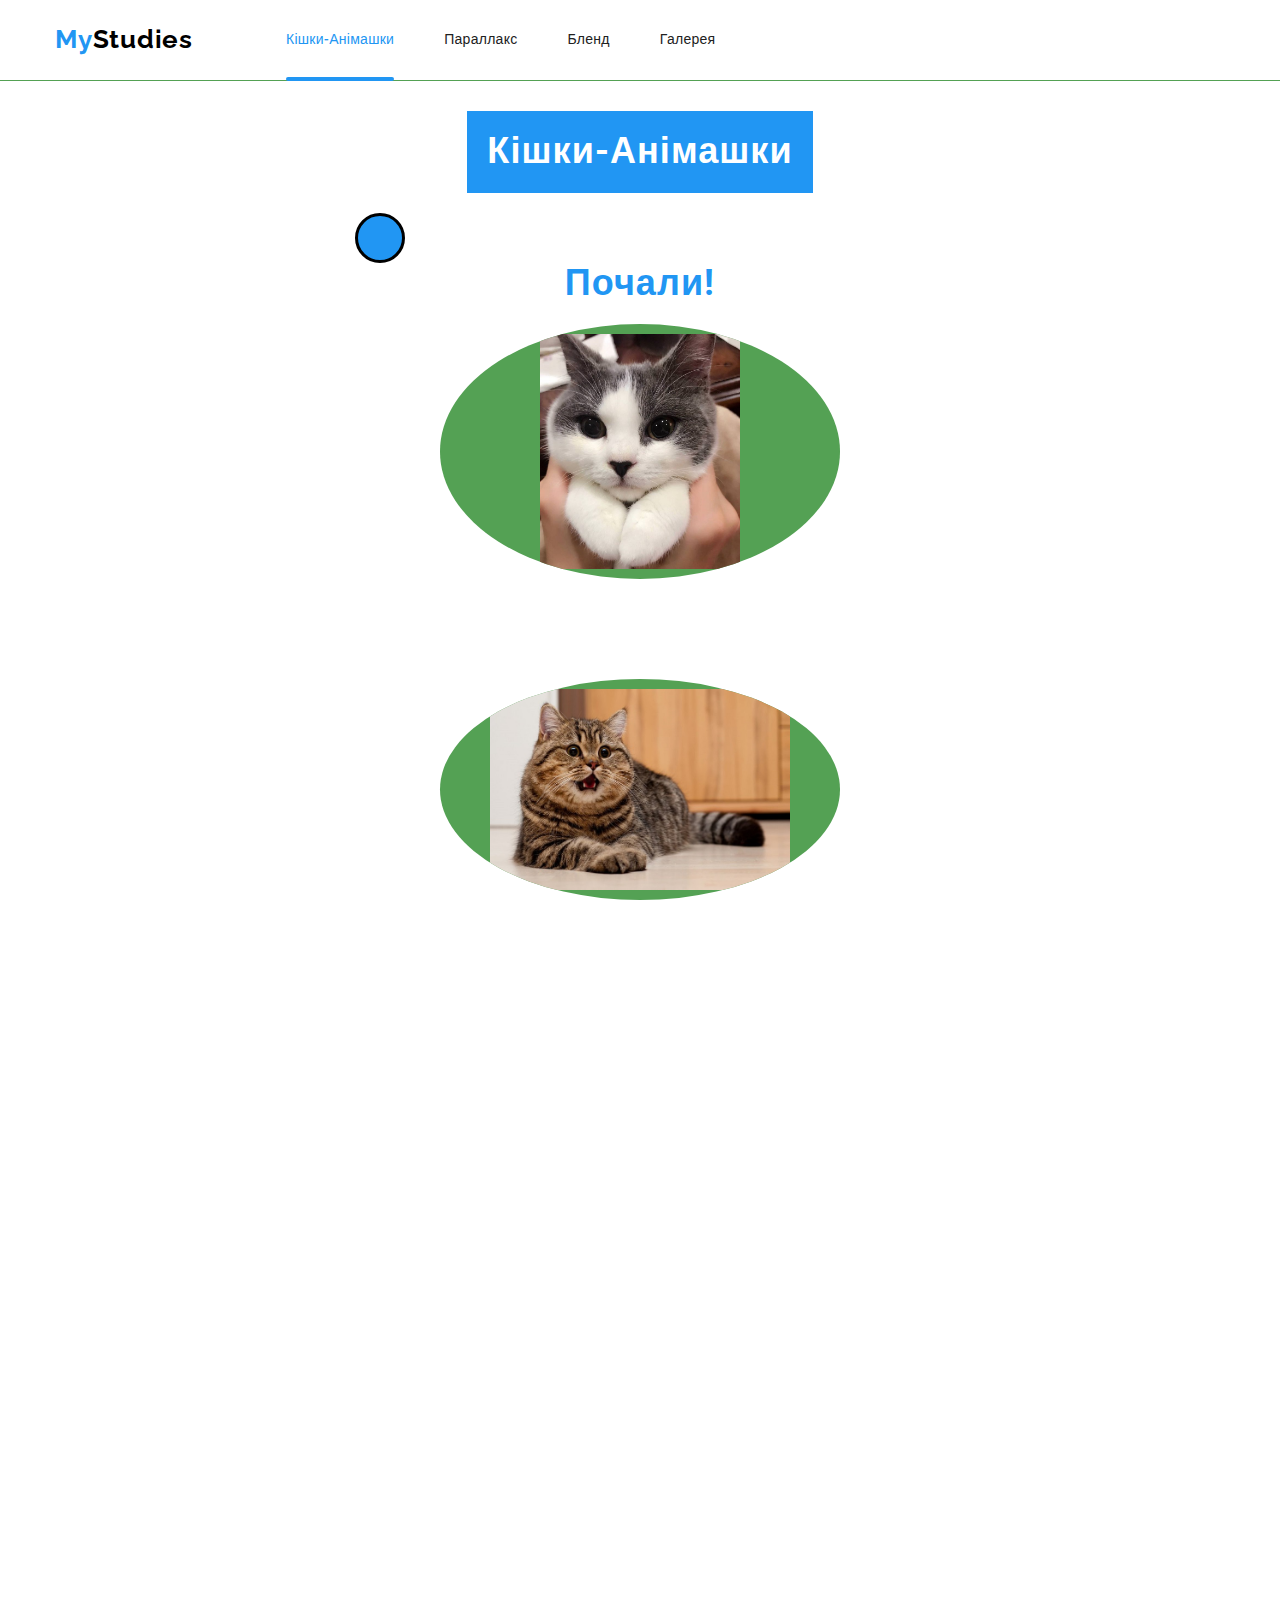
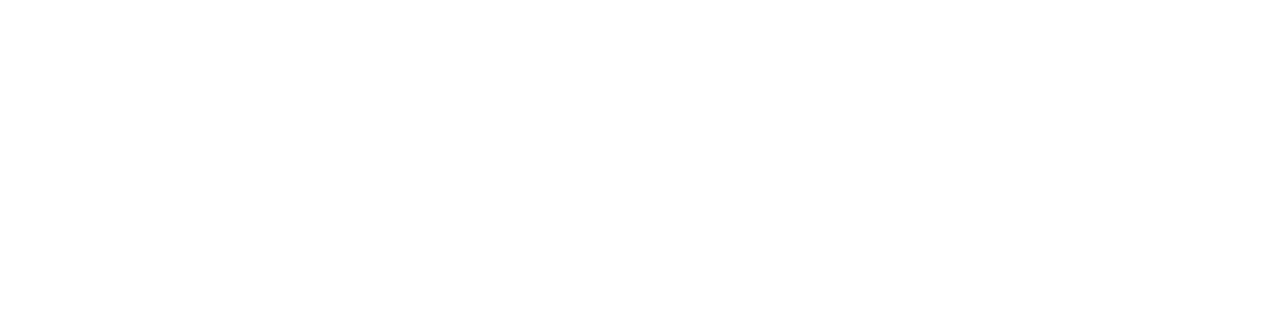
<file: index.html>
<!DOCTYPE html>
<html lang="uk">
<head>
    <meta charset="UTF-8">
    <meta http-equiv="X-UA-Compatible" content="IE=edge">
    <meta name="viewport" content="width=device-width, initial-scale=1.0">
    
    <title>my-studies</title>

    <link rel="stylesheet" href="https://cdnjs.cloudflare.com/ajax/libs/modern-normalize/1.1.0/modern-normalize.min.css">
    <link rel="stylesheet" href="./css/main.min.css">
    <link rel="stylesheet" href="https://cdnjs.cloudflare.com/ajax/libs/animate.css/4.1.1/animate.min.css"/>
</head>

<body>
    <header class="page-header">
        <div class="container container--header">
            
            <nav class="bloc-nav">
                <a class="logo bloc-nav__logo" href="./index.html">
                    My<span class="logo__accent">Studies</span>
                </a>

                <ul class="navigation-list">
                    <li class="navigation-list__item"><a class="navigation-list__link navigation-list__link--current" href="./index.html">Кішки-Анімашки</a></li>
                    <li class="navigation-list__item"><a class="navigation-list__link" href="./parallax.html">Параллакс</a></li>
                    <li class="navigation-list__item"><a class="navigation-list__link" href="./blend.html">Бленд</a></li>
                    <li class="navigation-list__item"><a class="navigation-list__link" href="./gallery.html">Галерея</a></li>
                </ul>
            </nav>
        </div>

    </header>
    <main>
        <section class="section">
            <div class="container">
                <div class="cat-title">
                    <h1 class="title animate__animated animate__heartBeat">Кішки-Анімашки</h1>
                </div>
                <div class="cirkle"></div>
                <p class="cat-descr animate__animated animate__zoomIn">Почали!</p>
                
                <div class="box wow animate__animated animate__backInLeft"
                    data-wow-duration="3s"
                    data-wow-delay="1s">

                    <img src="./images/cat1.jpg" alt="" width="200"/>
                </div>
                <div class="box wow animate__animated animate__backInRight"
                    data-wow-duration="3s">

                    <img src="./images/cat2.jpg" alt="" width="300"/>
                </div>

                <div class="box wow animate__animated animate__backInLeft"
                    data-wow-duration="3s">

                    <img src="./images/cat3.jpg" alt="" width="300"/>
                </div>

                <div class="box wow animate__animated animate__rotateInUpRight"
                    data-wow-delay="3s">

                    <img src="./images/cat2.jpg" alt="" width="300"/>
                </div>

                <div class="box wow animate__animated animate__backInRight"
                    data-wow-duration="3s">

                    <img src="./images/cat1.jpg" alt="" width="200" />
                </div>

            </div>
        </section>

    </main>
    <footer>

    </footer>
    <script src="./js/wow.min.js"></script>
    <script>
      new WOW().init();
    </script>
</body>
</html>
</file>
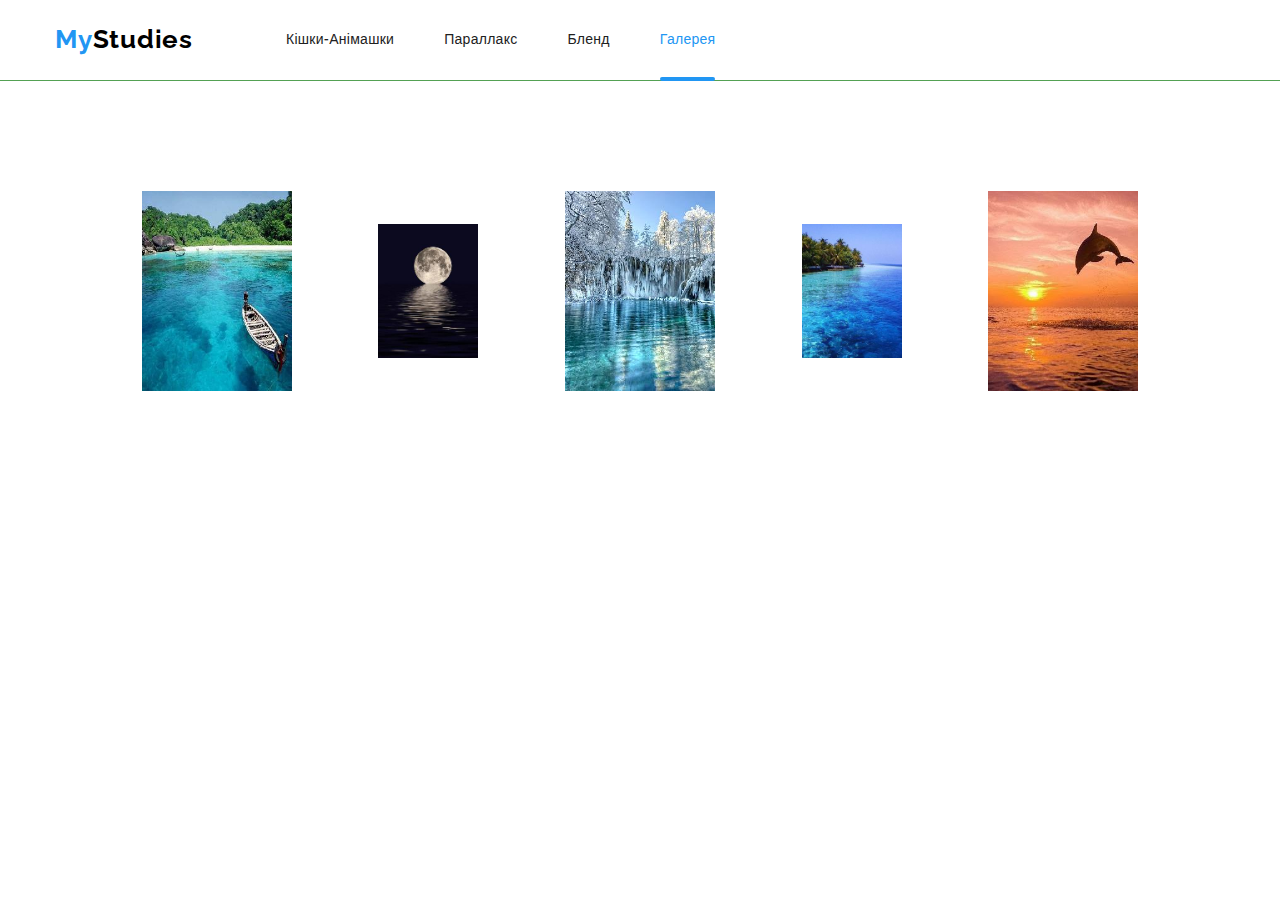
<file: gallery.html>
<!DOCTYPE html>
<html lang="uk">
<head>
    <meta charset="UTF-8">
    <meta http-equiv="X-UA-Compatible" content="IE=edge">
    <meta name="viewport" content="width=device-width, initial-scale=1.0">

    <title>my-studies</title>

    <link rel="stylesheet" href="https://cdnjs.cloudflare.com/ajax/libs/modern-normalize/1.1.0/modern-normalize.min.css">
    <link rel="stylesheet" href="./css/main.min.css">
</head>

<body>

    <header class="page-header">
        <div class="container container--header">
            
            <nav class="bloc-nav">
                <a class="logo bloc-nav__logo" href="./index.html">
                    My<span class="logo__accent">Studies</span>
                </a>

                <ul class="navigation-list">
                    <li class="navigation-list__item"><a class="navigation-list__link" href="./index.html">Кішки-Анімашки</a></li>
                    <li class="navigation-list__item"><a class="navigation-list__link" href="./parallax.html">Параллакс</a></li>
                    <li class="navigation-list__item"><a class="navigation-list__link" href="./blend.html">Бленд</a></li>
                    <li class="navigation-list__item"><a class="navigation-list__link navigation-list__link--current" href="./gallery.html">Галерея</a></li>
                </ul>
            </nav>
        </div>

    </header>
    <main>
        <div class="container">
            <div class="images">
                <img class="img-gallery" src="./images/img.Images_Pic_tmp (1).jpg" alt="" width="150">
                <img class="img-gallery" src="./images/img.Images_Pic_tmp (2).jpg" alt="" width="100">
                <img class="img-gallery" src="./images/img.Images_Pic_tmp (3).jpg" alt="" width="150">
                <img class="img-gallery" src="./images/img.Images_Pic_tmp (4).jpg" alt="" width="100">
                <img class="img-gallery" src="./images/img.Images_Pic_tmp (5).jpg" alt="" width="150">
            </div>
        </div>
    </main>
</body>
</html>
</file>
<file: css/main.min.css>
@font-face{font-family:"Roboto";font-style:normal;font-weight:400;src:url("../fonts/roboto-v30-latin-regular.eot");src:local("Roboto"),url("../fonts/roboto-v30-latin-regular.eot?#iefix") format("embedded-opentype"),url("../fonts/roboto-v30-latin-regular.woff2") format("woff2"),url("../fonts/roboto-v30-latin-regular.woff") format("woff"),url("../fonts/roboto-v30-latin-regular.ttf") format("truetype"),url("../fonts/roboto-v30-latin-regular.svg#Roboto") format("svg")}@font-face{font-family:"Roboto";font-style:normal;font-weight:500;src:url("../fonts/roboto-v30-latin-500.eot");src:local("Roboto"),url("../fonts/roboto-v30-latin-500.eot?#iefix") format("embedded-opentype"),url("../fonts/roboto-v30-latin-500.woff2") format("woff2"),url("../fonts/roboto-v30-latin-500.woff") format("woff"),url("../fonts/roboto-v30-latin-500.ttf") format("truetype"),url("../fonts/roboto-v30-latin-500.svg#Roboto") format("svg")}@font-face{font-family:"Roboto";font-style:normal;font-weight:700;src:url("../fonts/roboto-v30-latin-700.eot");src:local("Roboto"),url("../fonts/roboto-v30-latin-700.eot?#iefix") format("embedded-opentype"),url("../fonts/roboto-v30-latin-700.woff2") format("woff2"),url("../fonts/roboto-v30-latin-700.woff") format("woff"),url("../fonts/roboto-v30-latin-700.ttf") format("truetype"),url("../fonts/roboto-v30-latin-700.svg#Roboto") format("svg")}@font-face{font-family:"Roboto";font-style:normal;font-weight:900;src:url("../fonts/roboto-v30-latin-900.eot");src:local("Roboto"),url("../fonts/roboto-v30-latin-900.eot?#iefix") format("embedded-opentype"),url("../fonts/roboto-v30-latin-900.woff2") format("woff2"),url("../fonts/roboto-v30-latin-900.woff") format("woff"),url("../fonts/roboto-v30-latin-900.ttf") format("truetype"),url("../fonts/roboto-v30-latin-900.svg#Roboto") format("svg")}@font-face{font-family:"Raleway";font-style:normal;font-weight:700;src:url("../fonts/raleway-v28-latin-700.eot");src:local("Raleway"),url("../fonts/raleway-v28-latin-700.eot?#iefix") format("embedded-opentype"),url("../fonts/raleway-v28-latin-700.woff2") format("woff2"),url("../fonts/raleway-v28-latin-700.woff") format("woff"),url("../fonts/raleway-v28-latin-700.ttf") format("truetype"),url("../fonts/raleway-v28-latin-700.svg#Raleway") format("svg")}body{color:#757575;background-color:#fff;font-family:Roboto,sans-serif}h1,h2,h3,h4,h5,h6,p,ul{padding:0;margin:0}img{display:block;max-width:100%;height:auto}.section{padding-top:30px;padding-bottom:30px}.container{width:1200px;margin:0 auto;padding:0 15px}.visually-hidden{position:absolute;white-space:nowrap;width:1px;height:1px;overflow:hidden;border:0;padding:0;clip:rect(0 0 0 0);-webkit-clip-path:inset(50%);clip-path:inset(50%);margin:-1px}.logo{color:#2196f3;font-family:"Raleway";font-style:normal;font-weight:700;font-size:26px;line-height:1.19;letter-spacing:.03em;text-decoration:none}.logo__accent{color:#000}.page-header{border-bottom:1px solid #54a154}.container--header{display:flex;align-items:center}.bloc-nav{display:flex}.bloc-nav__logo{display:block;padding-top:24px;padding-bottom:25px}.navigation-list{list-style:none;display:flex;margin-left:93px}.navigation-list__item:not(:first-child){margin-left:50px}.navigation-list__link{color:#212121;font-weight:500;font-size:14px;line-height:1.14;letter-spacing:.02em;text-decoration:none;display:block;padding-top:32px;padding-bottom:32px;position:relative;transition:color 250ms cubic-bezier(0.4, 0, 0.2, 1)}.navigation-list__link:hover,.navigation-list__link:focus{color:#2196f3}.navigation-list__link--current{color:#2196f3}.navigation-list__link--current::after{content:"";display:block;height:4px;width:100%;border-radius:2px;background-color:#2196f3;position:absolute;left:0;bottom:-1px}.box{width:400px;padding:10px;margin:0 auto;background-color:#54a154;border-radius:50%;display:flex;justify-content:center;overflow:hidden}.box:not(:last-child){margin-bottom:100px}.title{color:#fff;background-color:#2196f3;font-weight:700;font-size:36px;line-height:1.16;letter-spacing:.03em;padding:20px;margin-bottom:20px;-webkit-animation-iteration-count:4;animation-iteration-count:4}.cat-title{display:flex;align-items:center;justify-content:center}.cirkle{width:50px;height:50px;border-radius:100%;border:3px solid;border-color:#000;position:relative;background-color:#2196f3;margin-left:300px;opacity:1;-webkit-animation-duration:3s;animation-duration:3s;-webkit-animation-delay:2s;animation-delay:2s;-webkit-animation-iteration-count:2;animation-iteration-count:2;-webkit-animation-name:loading;animation-name:loading}@-webkit-keyframes loading{0%{opacity:1;right:0px;top:0px}25%{opacity:1;right:250px;top:150px}50%{opacity:1;right:0px;top:350px}75%{opacity:1;right:250px;top:0px}100%{opacity:1;right:0px;top:0px}}@keyframes loading{0%{opacity:1;right:0px;top:0px}25%{opacity:1;right:250px;top:150px}50%{opacity:1;right:0px;top:350px}75%{opacity:1;right:250px;top:0px}100%{opacity:1;right:0px;top:0px}}.cat-descr{font-weight:700;font-size:36px;line-height:1.16;letter-spacing:.03em;color:#2196f3;text-align:center;margin-bottom:20px;-webkit-animation-iteration-count:4;animation-iteration-count:4}.parallax{background-image:url(https://images.pexels.com/photos/164022/pexels-photo-164022.jpeg?auto=compress&cs=tinysrgb&w=600);min-height:500px;background-attachment:fixed;background-position:center;background-repeat:no-repeat;background-size:cover}.content{height:auto;background-color:#f5f4fa;font-size:30px;text-align:justify;padding:30px}.blend{display:flex;justify-content:center;position:relative}.blend h1{font-size:80px;color:#000;text-transform:uppercase;position:absolute;top:200px;mix-blend-mode:overlay}.elipse img{-webkit-clip-path:ellipse(450px 200px at 580px 500px);clip-path:ellipse(450px 200px at 580px 500px);margin-bottom:20px}.circle img{-webkit-clip-path:circle(38%);clip-path:circle(38%);margin-bottom:20px}.polygon img{-webkit-clip-path:polygon(5% 5%, 100% 10%, 900% 75%, 75% 75%, 75% 100%, 60% 75%, 20% 80%);clip-path:polygon(5% 5%, 100% 10%, 900% 75%, 75% 75%, 75% 100%, 60% 75%, 20% 80%);margin-bottom:20px}.images{display:flex;justify-content:space-evenly;padding-top:110px;padding-bottom:110px;align-items:center;background-image:url(https://images.pexels.com/photos/255379/pexels-photo-255379.jpeg?auto=compress&cs=tinysrgb&w=600);background-position:center;background-repeat:no-repeat;background-size:cover}.img-gallery{display:inline-block;transition:transform 250ms cubic-bezier(0.4, 0, 0.2, 1)}.img-gallery:hover{transform:scale(200%)}/*# sourceMappingURL=main.min.css.map */
</file>
